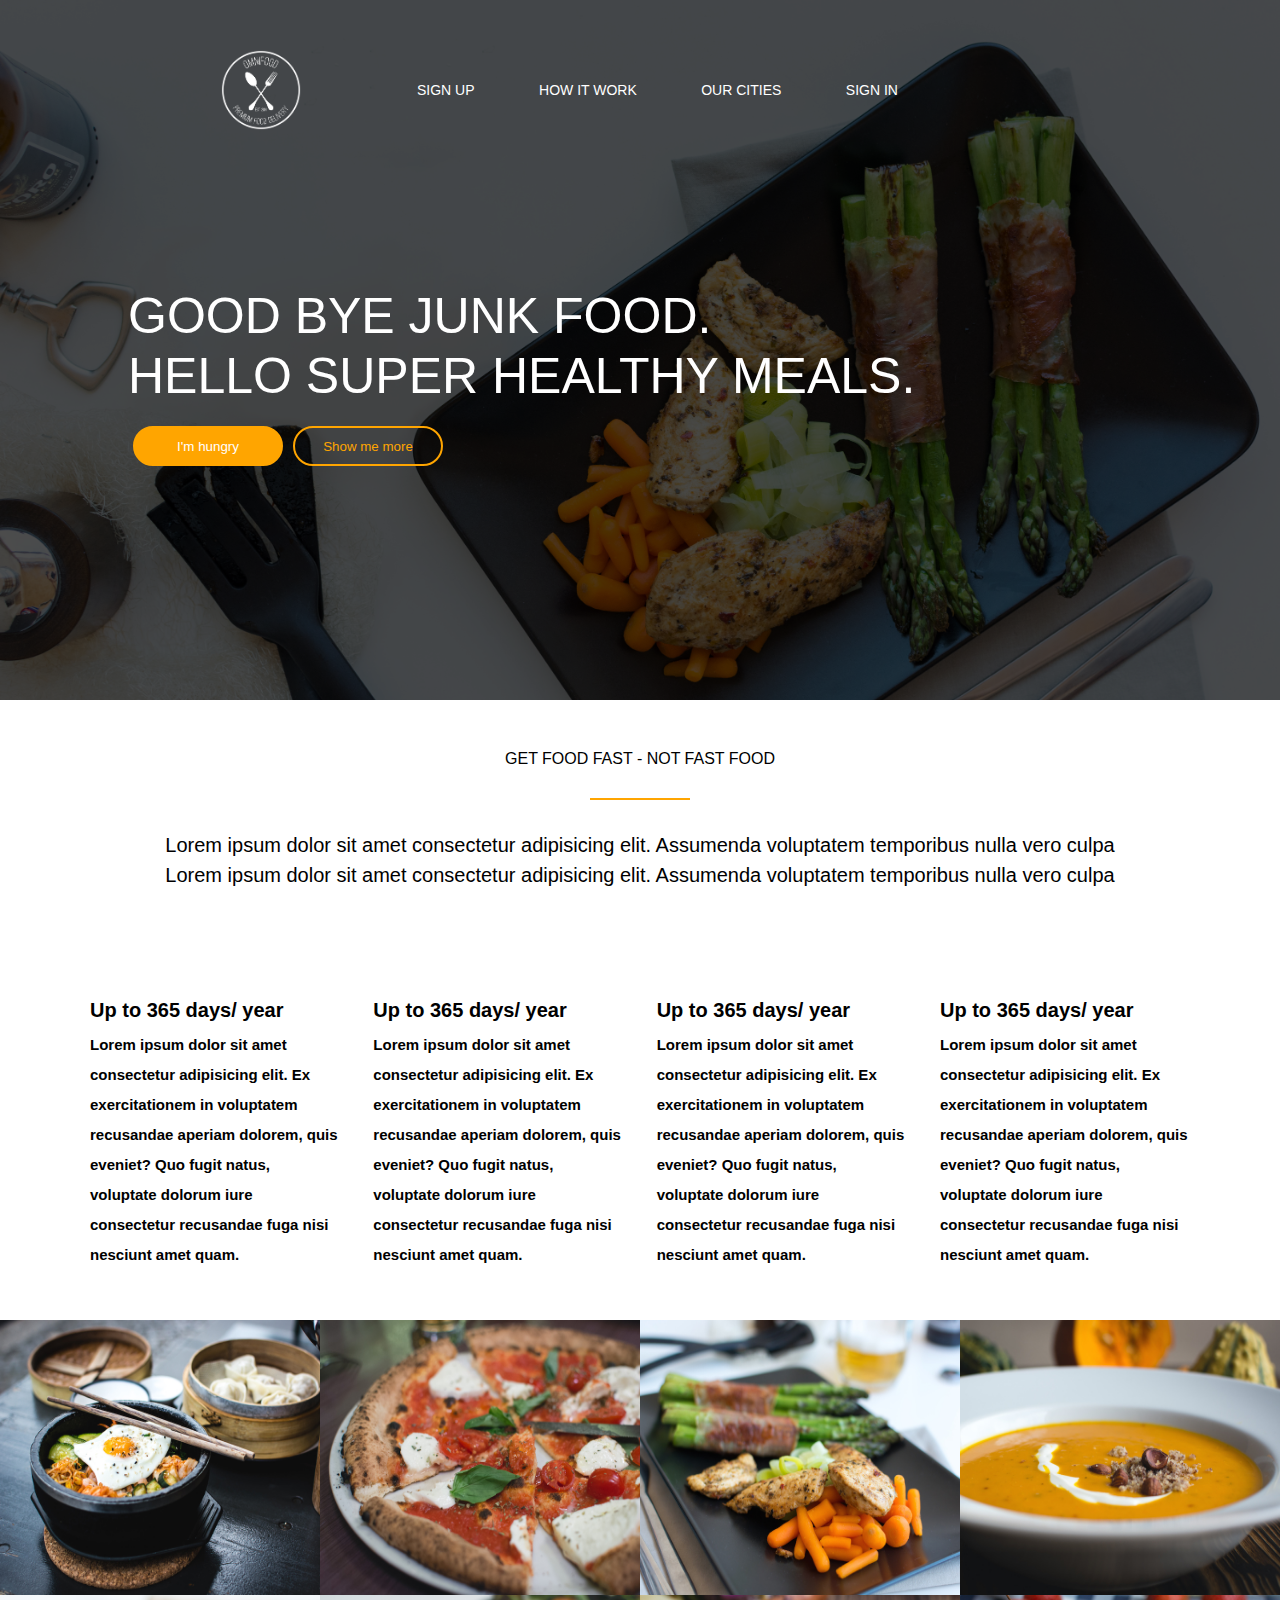
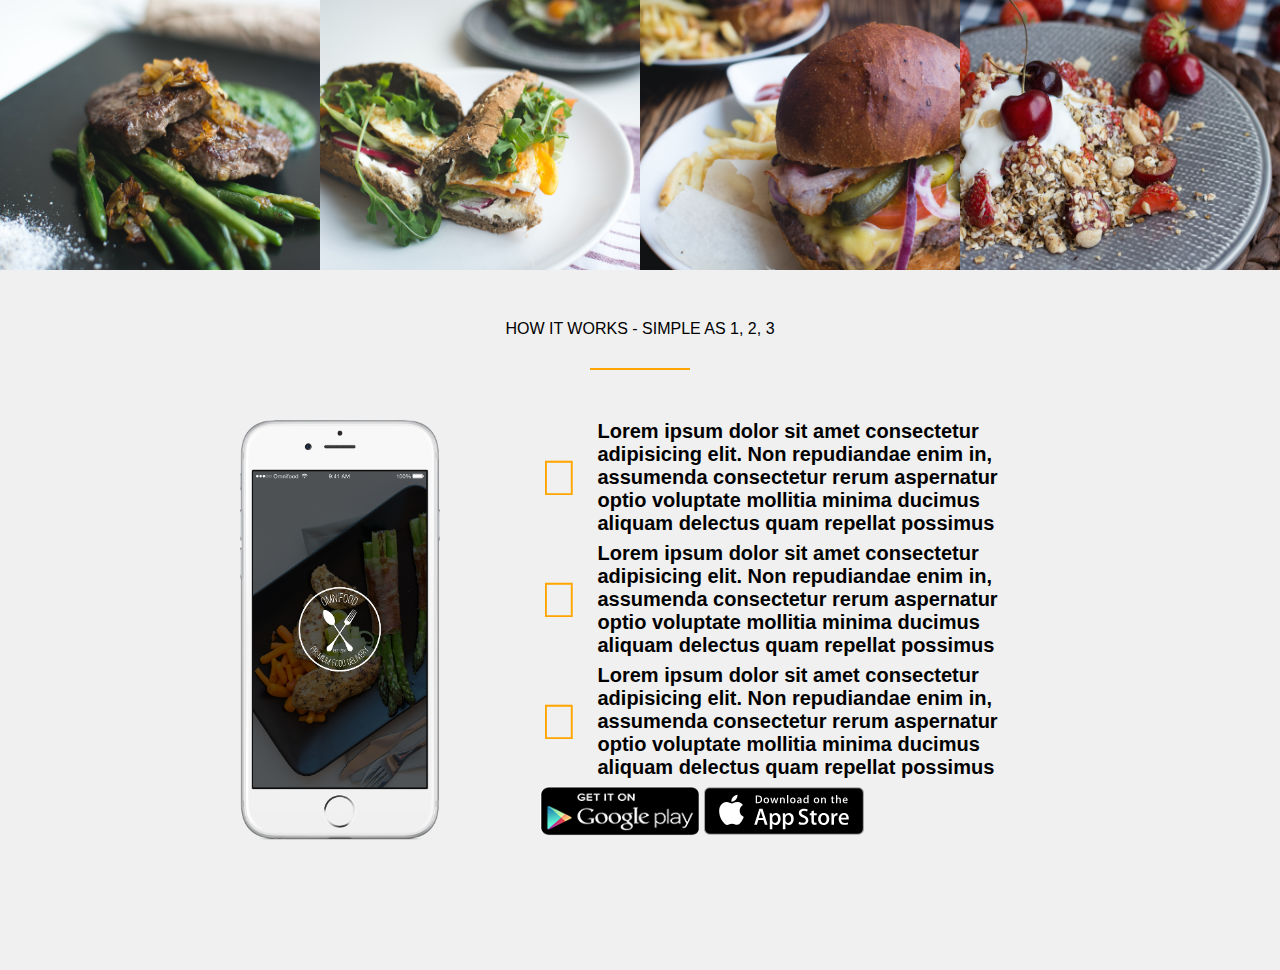
<file: SS2/index.html>
<!DOCTYPE html>
<html lang="en">

<head>
  <meta charset="UTF-8">
  <meta http-equiv="X-UA-Compatible" content="IE=edge">
  <meta name="viewport" content="width=device-width, initial-scale=1.0">
  <title>Document</title>

  <!-- nhúng thẻ index.css vào trong html -->
  <link rel="stylesheet" href="./index.css">
  <!-- Nhúng link fontawesome -->
  <link href="https://pro.fontawesome.com/releases/v5.12.0/css/all.css" rel="stylesheet">

</head>

<body>
  <!-- tạo 1 trang web page design -->



  <!-- home menu -->
  <div class="home-menu">

    <!-- làm mờ background sau khi code xong -->
    <div class="opacity-menu"></div>


    <!-- nav menu -->
    <nav>
      <div class="max-width">

        <div class="logo">
          <a href="#">
            <img src="./image/logo-white.png" alt="Not found">
          </a>
        </div>

        <ul class="menu">
          <a href="#">
            <li>SIGN UP</li>
          </a>
          <a href="#">
            <li>HOW IT WORK</li>
          </a>
          <a href="#">
            <li>OUR CITIES</li>
          </a>
          <a href="#">
            <li>SIGN IN</li>
          </a>
        </ul>

      </div>

    </nav>


    <!-- Content Menu -->
    <div class="content-menu">
      <div class="text">
        <p>Good bye junk food.</p>
        <p>Hello super healthy meals.</p>
      </div>

      <div class="multi-button">
        <button id="button1">I'm hungry</button>
        <button id="button2">Show me more</button>
      </div>
    </div>


  </div>
  <!-- End SS2 -->

  <!-- Home content -->
  <div class="home-content">
    <div class="max-width">
      <p class="title">GET FOOD FAST - NOT FAST FOOD</p>
      <div class="orange-bar"></div>


      <div class="about">

        <p>
          Lorem ipsum dolor sit amet consectetur adipisicing elit. Assumenda voluptatem temporibus nulla vero culpa
        </p>
        <p>
          Lorem ipsum dolor sit amet consectetur adipisicing elit. Assumenda voluptatem temporibus nulla vero culpa
        </p>
      </div>

      <!-- tạo 1 khối to, bên trong chứa 4 khối nhỏ -->
      <div class="content-boxes">

        <div class="content-box">
          <i class="far fa-infinity"></i>
          <p class="title">
            Up to 365 days/ year
          </p>
          <p>Lorem ipsum dolor sit amet consectetur adipisicing elit. Ex exercitationem in voluptatem recusandae
            aperiam dolorem, quis eveniet? Quo fugit natus, voluptate dolorum iure consectetur recusandae fuga nisi
            nesciunt amet quam.
          </p>
        </div>

        <div class="content-box">
          <i class="far fa-infinity"></i>
          <p class="title">
            Up to 365 days/ year
          </p>
          <p>Lorem ipsum dolor sit amet consectetur adipisicing elit. Ex exercitationem in voluptatem recusandae
            aperiam dolorem, quis eveniet? Quo fugit natus, voluptate dolorum iure consectetur recusandae fuga nisi
            nesciunt amet quam.
          </p>
        </div>

        <div class="content-box">
          <i class="far fa-infinity"></i>
          <p class="title">
            Up to 365 days/ year
          </p>
          <p>Lorem ipsum dolor sit amet consectetur adipisicing elit. Ex exercitationem in voluptatem recusandae
            aperiam dolorem, quis eveniet? Quo fugit natus, voluptate dolorum iure consectetur recusandae fuga nisi
            nesciunt amet quam.
          </p>
        </div>

        <div class="content-box">
          <i class="far fa-infinity"></i>
          <p class="title">
            Up to 365 days/ year
          </p>
          <p>Lorem ipsum dolor sit amet consectetur adipisicing elit. Ex exercitationem in voluptatem recusandae
            aperiam dolorem, quis eveniet? Quo fugit natus, voluptate dolorum iure consectetur recusandae fuga nisi
            nesciunt amet quam.
          </p>
        </div>


      </div>

    </div>
  </div>


  <!-- Home Banner -->

  <div class="home-banner">
    <div class="banner-image"><img src="./image/1.jpg" alt=""></div>
    <div class="banner-image"><img src="./image/2.jpg" alt=""></div>
    <div class="banner-image"><img src="./image/3.jpg" alt=""></div>
    <div class="banner-image"><img src="./image/4.jpg" alt=""></div>
    <div class="banner-image"><img src="./image/5.jpg" alt=""></div>
    <div class="banner-image"><img src="./image/6.jpg" alt=""></div>
    <div class="banner-image"><img src="./image/7.jpg" alt=""></div>
    <div class="banner-image"><img src="./image/8.jpg" alt=""></div>

  </div>


  <!-- Content guidance -->
  <div class="content-guidance">
    <div class="max-width">
      <p class="title">HOW IT WORKS - SIMPLE AS 1, 2, 3</p>
      <div class="orange-bar"></div>
    </div>

    <div class="guidance">

      <!-- ảnh iphone -->
      <img src="./image/app-iPhone.png" alt="">

      <div class="steps">

        <div class="step">
          <!-- trên fontaws -->
          <i class="fal fa-star"></i>
          <p> Lorem ipsum dolor sit amet consectetur adipisicing elit. Non repudiandae enim in, assumenda consectetur
            rerum aspernatur optio voluptate mollitia minima ducimus aliquam delectus quam repellat possimus </p>
        </div>

        <div class="step">
          <!-- trên fontaws -->
          <i class="fal fa-star"></i>
          <p> Lorem ipsum dolor sit amet consectetur adipisicing elit. Non repudiandae enim in, assumenda consectetur
            rerum aspernatur optio voluptate mollitia minima ducimus aliquam delectus quam repellat possimus </p>
        </div>

        <div class="step">
          <!-- trên fontaws -->
          <i class="fal fa-star"></i>
          <p> Lorem ipsum dolor sit amet consectetur adipisicing elit. Non repudiandae enim in, assumenda consectetur
            rerum aspernatur optio voluptate mollitia minima ducimus aliquam delectus quam repellat possimus </p>
        </div>

        <div class="download">
          <!-- ảnh 1: download for android -->
          <img src="./image/download-app-android.png" alt="">
          <!-- ảnh 2: download app -->
          <img src="./image/download-app.svg" alt="">
        </div>



      </div>
    </div>


  </div>



</body>

</html>
</file>
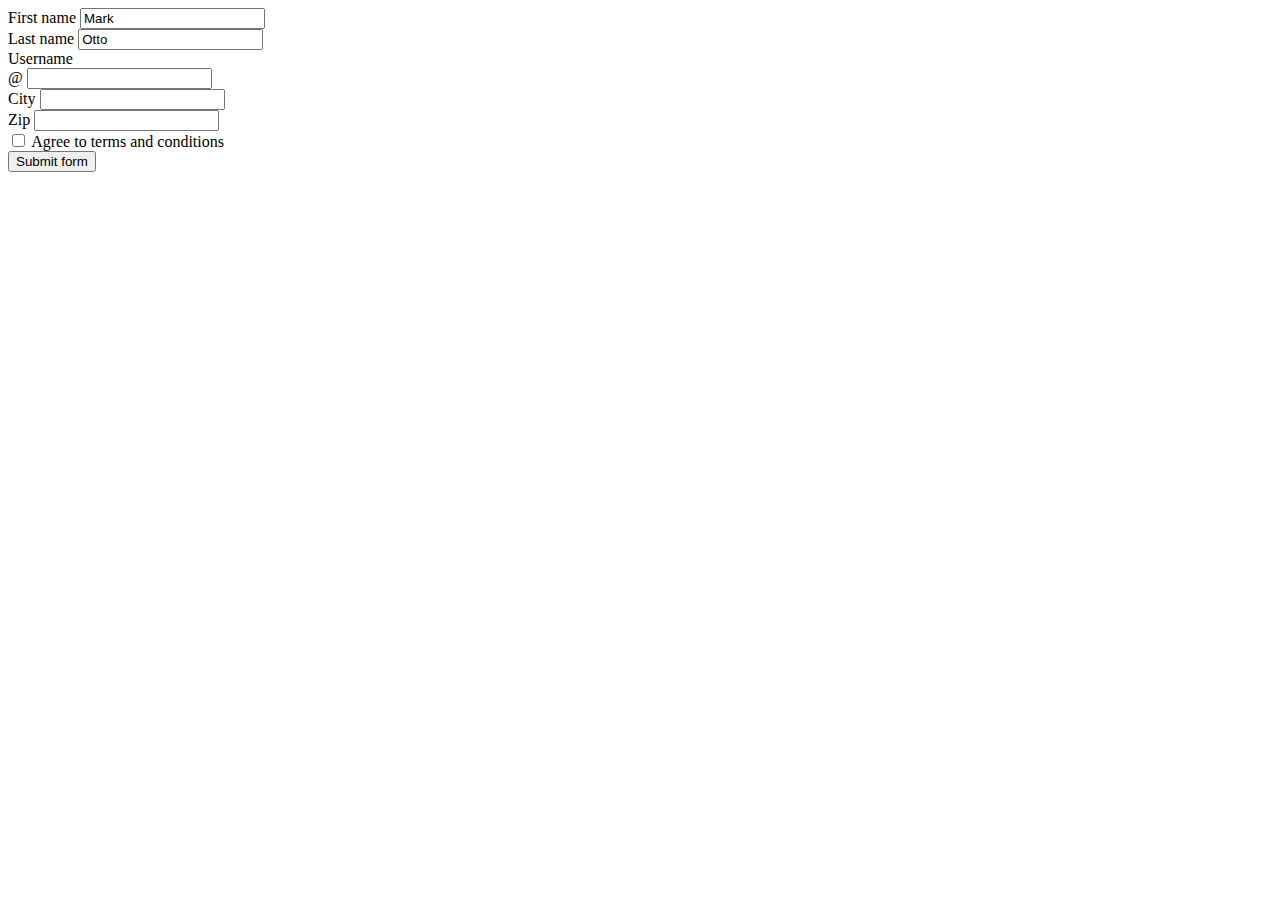
<file: SS4/index.html>
<!DOCTYPE html>
<html lang="en">

<head>
  <meta charset="UTF-8">
  <meta http-equiv="X-UA-Compatible" content="IE=edge">
  <meta name="viewport" content="width=device-width, initial-scale=1.0">
  <title>Document</title>

  <script src="https://code.jquery.com/jquery-3.2.1.min.js"></script>

  <!-- nhúng bootstrap -->
  <link href="https://cdn.jsdelivr.net/npm/bootstrap@5.1.3/dist/css/bootstrap.min.css" rel="stylesheet"
    integrity="sha384-1BmE4kWBq78iYhFldvKuhfTAU6auU8tT94WrHftjDbrCEXSU1oBoqyl2QvZ6jIW3" crossorigin="anonymous">
  <!-- nhúng file bootstrap.css  vào html -->
  <link rel="stylesheet" href="./bootstrap.css">
</head>

<body>

  <!--Giới thiệu về openSource   -->
  <!-- Ứng dụng Jquery vào web -->
  <!-- <p>Lorem ipsum dolor, sit amet consectetur adipisicing elit. Exercitationem, corporis voluptate ullam reiciendis, quos
    possimus eius ad nesciunt ipsam sequi quae at illo dolore. Quia dolores alias harum id est?</p>
  <p>Lorem ipsum dolor, sit amet consectetur adipisicing elit. Exercitationem, corporis voluptate ullam reiciendis, quos
    possimus eius ad nesciunt ipsam sequi quae at illo dolore. Quia dolores alias harum id est?</p>
  <p>Lorem ipsum dolor, sit amet consectetur adipisicing elit. Exercitationem, corporis voluptate ullam reiciendis, quos
    possimus eius ad nesciunt ipsam sequi quae at illo dolore. Quia dolores alias harum id est?</p>


  <h1 id="title">title</h1>
  <h2 class="h2">Đây là thẻ có class là h2</h2> -->


  <!-- ứng dụng Jquery trong event handle (bắt sự kiện vào thao tác với nó) -->
  <!-- <div id="banner-message">Lorem ipsum dolor sit amet, consectetur adipisicing elit. Impedit nulla quasi vitae.
    Exercitationem molestiae animi consectetur accusantium! Fugiat placeat ratione culpa modi magnam voluptas, molestiae
    itaque cumque? Id, optio odio?</div>
  <button class="continue">button</button> -->

  <!-- Bắt đầu với bootstrap -->
  <!-- <h1>Lorem ipsum dolor sit amet consectetur adipisicing elit. Similique nam iure assumenda! Voluptatum a ad quibusdam
    nisi sed. Perspiciatis cumque adipisci consectetur sunt ratione, pariatur obcaecati nam doloribus molestiae vitae.
  </h1> -->

  <!-- submit form với bootstrap -->
  <form id="infor" class="row g-3">
    <div class="col-md-4">
      <label for="validationDefault01" class="form-label">First name</label>
      <input name="firstName" type="text" class="form-control" id="validationDefault01" value="Mark" required>
    </div>
    <div class="col-md-4">
      <label for="validationDefault02" class="form-label">Last name</label>
      <input name="lastName" type="text" class="form-control" id="validationDefault02" value="Otto" required>
    </div>
    <div class="col-md-4">
      <label for="validationDefaultUsername" class="form-label">Username</label>
      <div class="input-group">
        <span class="input-group-text" id="inputGroupPrepend2">@</span>
        <input name="userName" type="text" class="form-control" id="validationDefaultUsername"
          aria-describedby="inputGroupPrepend2" required>
      </div>
    </div>
    <div class="col-md-6">
      <label for="validationDefault03" class="form-label">City</label>
      <input name="city" type="text" class="form-control" id="validationDefault03" required>
    </div>
    <!-- <div class="col-md-3">
      <label for="validationDefault04" class="form-label">State</label>
      <select class="form-select" id="validationDefault04" required>
        <option selected disabled value="">Choose...</option>
        <option>...</option>
      </select>
    </div> -->
    <div class="col-md-3">
      <label for="validationDefault05" class="form-label">Zip</label>
      <input name="zip" type="text" class="form-control" id="validationDefault05" required>
    </div>
    <div class="col-12">
      <div class="form-check">
        <input name="checkBox" class="form-check-input" type="checkbox" value="" id="invalidCheck2" required>
        <label class="form-check-label" for="invalidCheck2">
          Agree to terms and conditions
        </label>
      </div>
    </div>
    <div class="col-12">
      <button class="btn btn-primary" type="submit">Submit form</button>
    </div>
  </form>



  <script src="./jquery.js"></script>
  <!-- Nhúng bundle -->
  <script src="https://cdn.jsdelivr.net/npm/bootstrap@5.1.3/dist/js/bootstrap.bundle.min.js"
    integrity="sha384-ka7Sk0Gln4gmtz2MlQnikT1wXgYsOg+OMhuP+IlRH9sENBO0LRn5q+8nbTov4+1p"
    crossorigin="anonymous"></script>
  <!-- nhúng separate -->
  <script src="https://cdn.jsdelivr.net/npm/@popperjs/core@2.10.2/dist/umd/popper.min.js"
    integrity="sha384-7+zCNj/IqJ95wo16oMtfsKbZ9ccEh31eOz1HGyDuCQ6wgnyJNSYdrPa03rtR1zdB"
    crossorigin="anonymous"></script>
  <script src="https://cdn.jsdelivr.net/npm/bootstrap@5.1.3/dist/js/bootstrap.min.js"
    integrity="sha384-QJHtvGhmr9XOIpI6YVutG+2QOK9T+ZnN4kzFN1RtK3zEFEIsxhlmWl5/YESvpZ13"
    crossorigin="anonymous"></script>
  <!-- => Nhúng thành công bootstrap -->
</body>

</html>
</file>
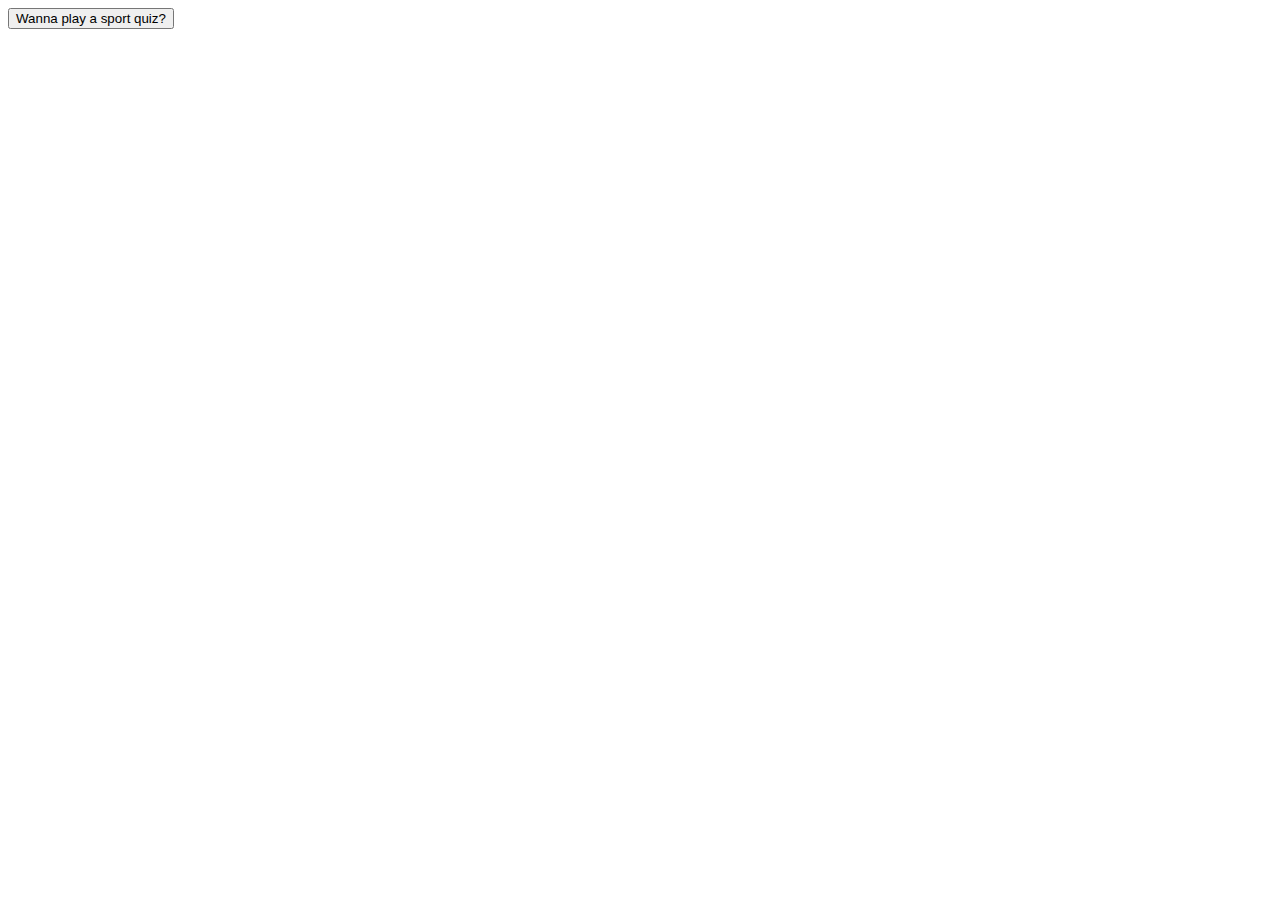
<file: SS7/Checkpoint2/Tuấn Bình/index.html>
<!DOCTYPE html>
<html lang="en">

<head>
    <meta charset="UTF-8">
    <meta http-equiv="X-UA-Compatible" content="IE=edge">
    <meta name="viewport" content="width=device-width, initial-scale=1.0">
    <title>Document</title>
</head>

<body>
    <button onclick="quiz()">Wanna play a sport quiz?</button>
    <div id="quiz" style="display: none;">
    <p id="question"></p>
    <form action="">
        <input type="radio" name='answer'>
        <label class="answer" for="">A.</label>
        <br>
        <input type="radio" name='answer'>
        <label class="answer" for="">B.</label>
        <br>
        <input type="radio" name='answer'>
        <label class="answer" for="">C.</label>
        <br>
        <input type="radio" name='answer'>
        <label class="answer" for="">D.</label>
    </form>
    </div>
</body>
<script src="script.js"></script>

</html>
</file>
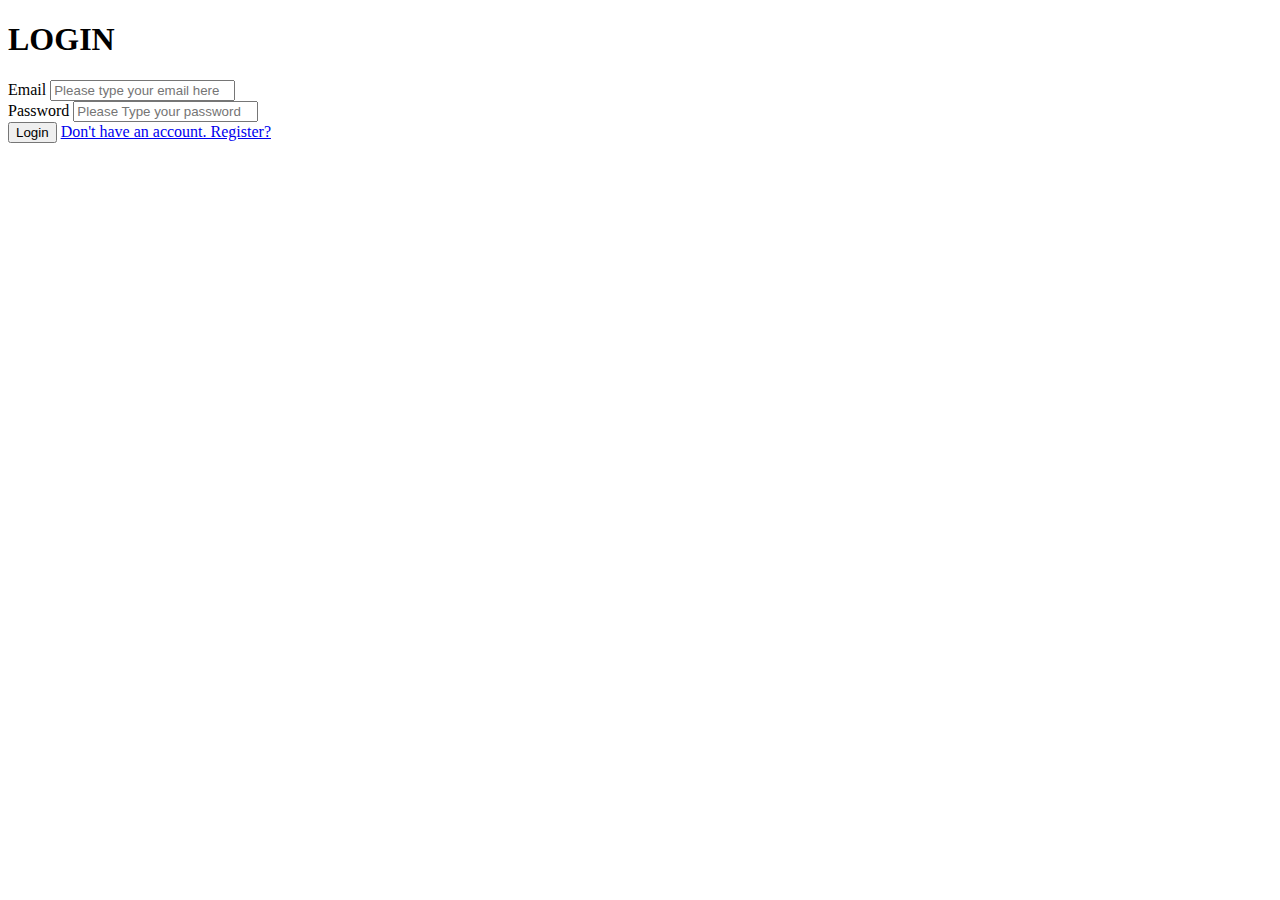
<file: SS13/Login.html>
<!DOCTYPE html>
<html lang="en">
  <head>
    <meta charset="UTF-8" />
    <meta http-equiv="X-UA-Compatible" content="IE=edge" />
    <meta name="viewport" content="width=device-width, initial-scale=1.0" />
    <title>Login</title>
  </head>
  <body>
    <!-- Trang đăng nhap -->
    <div class="login">
      <form id="login-info">
        <h1>LOGIN</h1>
        <label for="email">Email</label>
        <input
          type="email"
          id="email"
          placeholder="Please type your email here"
        />

        <br />
        <label for="password">Password</label>
        <input
          type="password"
          id="password"
          placeholder="Please Type your password"
        />

        <br />
        <button type="submit">Login</button>
        <span
          ><a href="./register.html">Don't have an account. Register?</a></span
        >
      </form>
    </div>

    <script src="./login.js"></script>
  </body>
</html>
</file>
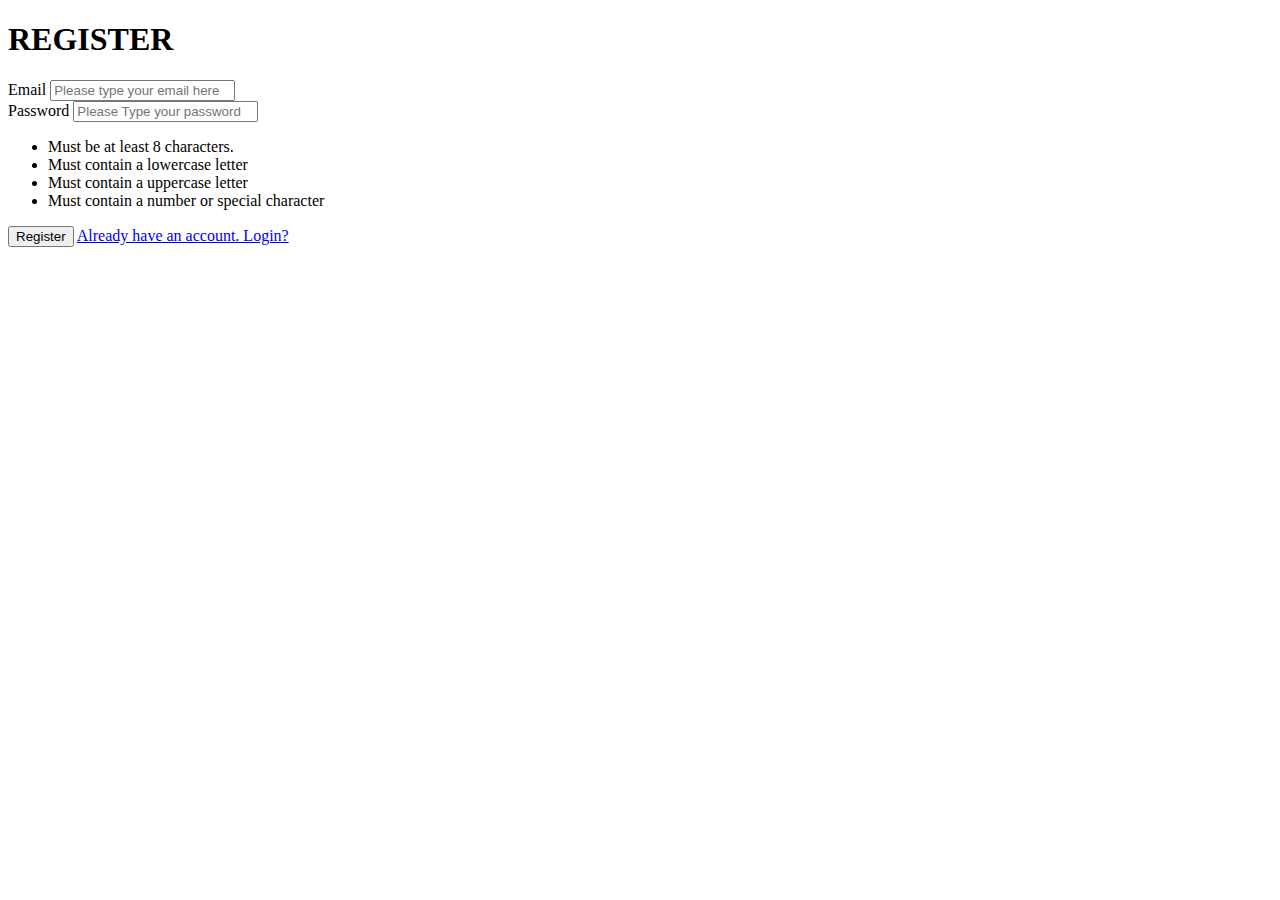
<file: SS13/register.html>
<!DOCTYPE html>
<html lang="en">
  <head>
    <meta charset="UTF-8" />
    <meta http-equiv="X-UA-Compatible" content="IE=edge" />
    <meta name="viewport" content="width=device-width, initial-scale=1.0" />
    <title>Register</title>
  </head>
  <body>
    <!-- Trang đăng ký -->
    <div class="register">
      <form>
        <h1>REGISTER</h1>
        <label for="email">Email</label>
        <input
          type="email"
          id="email"
          placeholder="Please type your email here"
        />

        <br />
        <label for="password">Password</label>
        <input
          type="password"
          id="password"
          placeholder="Please Type your password"
        />
        <ul>
          <li>Must be at least 8 characters.</li>
          <li>Must contain a lowercase letter</li>
          <li>Must contain a uppercase letter</li>
          <li>Must contain a number or special character</li>
        </ul>

        <button type="submit">Register</button>
        <span><a href="./Login.html">Already have an account. Login?</a></span>
      </form>
    </div>

    <script src="./app.js"></script>
  </body>
</html>
</file>
<file: SS2/index.css>
/* cú pháp ép kiểu cho web */

* {
  margin: 0px;
  padding: 0px;
  box-sizing: border-box;
  font-family: Arial, Helvetica, sans-serif;
}

.max-width {
  max-width: 1300px;
  padding: 50px;
  margin: 0 auto;
}

/* Home menu */

.home-menu {
  background-image: url('./image/hero.jpg');
  height: 700px;
  background-size: cover;
  /* 2 */
  position: relative;
  z-index: 1;
}

nav {
  margin-left: 10%;
}

nav .max-width {
  display: flex;
  justify-content: space-around;
}

nav .menu a {
  display: inline-block;
  padding: 0px 30px;
  color: #fff;
  font-size: 14px;
  text-decoration: none;
}

/* style logo */

.max-width .logo img {
  height: 80px;
  width: 80px;
}

.max-width .menu {
  width: 800px;
  list-style: none;
  line-height: 80px;
}

/* opacity menu */

.opacity-menu {
  background-color: black;
  height: 100%;
  width: 100%;
  /* lam mo the */
  opacity: 0.7;
  position: absolute;
  z-index: 2;
}

/* code sau khi cho vao opacity */

.max-width .logo {
  z-index: 3;
  /* background-color: white; */
}

.max-width .menu {
  z-index: 3;
}

.content-menu {
  width: 800px;
  height: 200px;
  margin-left: 10%;
  margin-top: 8%;
  color: white;
  position: relative;
  /* noi len sau khi opacity */
  z-index: 3;
}

.content-menu .text p {
  font-size: 50px;
  font-weight: 150;
  line-height: 60px;
  text-transform: uppercase;
}

.content-menu .multi-button {
  width: 320px;
  margin-top: 20px;
  display: flex;
  flex-direction: row;
  justify-content: space-around;
}

/* style cho button */

.content-menu .multi-button button {
  width: 150px;
  height: 40px;
  outline: none;
  cursor: pointer;
  border: none;
  background: none;
  border: solid 2px orange;
  border-radius: 30px;
}

#button1 {
  background-color: orange;
  color: #fff;
}

#button2 {
  color: orange;
}

/* End SS2 */

.max-width .orange-bar {
  width: 100px;
  height: 2px;
  background-color: orange;
  margin-top: 30px;
}

/* style hom-content */

.home-content .max-width {
  display: flex;
  flex-direction: column;
  align-items: center;
}

.home-content .max-width .about {
  margin-top: 30px;
}

.max-width .about p {
  font-size: 20px;
  line-height: 30px;
  font-weight: 300;
}

/* Box content */

.home-content .max-width .content-boxes {
  margin: 0 auto;
  margin-top: 30px;
  width: 1100px;
  display: flex;
  flex-direction: row;
  justify-content: space-between;
}

.content-boxes .content-box {
  width: 250px;
  height: fit-content;
}

.content-boxes .content-box i {
  color: orange;
  font-size: 50px;
  line-height: 70px;
}

.content-boxes .content-box p {
  font-family: 'Montserrat', sans-serif;
  font-size: 15px;
  line-height: 30px;
  font-weight: 600;
  /* text-align: justify; */
}

.content-boxes .content-box .title {
  font-size: 20px;
  text-align: left;
  line-height: 40px;
}

/* Home banner */

.home-banner {
  width: 100%;
  margin-top: 30px;
  margin: 0 auto;
  display: flex;
  flex-wrap: wrap;
  position: relative;
}

.home-banner .banner-image {
  width: 25%;
  height: 275px;
  /* z-index: 1; */
}

.home-banner .banner-image img {
  width: 100%;
  height: 275px;
  border: none;
  /* display: block; */
}

/* <!-- Content guidance --> */

.content-guidance {
  width: 100%;
  height: 700px;
  background-color: rgb(240, 240, 240);
}

.content-guidance .max-width {
  display: flex;
  flex-direction: column;
  align-items: center;
}

.content-guidance .guidance {
  width: 800px;
  height: fit-content;
  margin: 0px auto;
  display: flex;
  flex-direction: row;
  justify-content: space-between;
}

.content-guidance .guidance img {
  width: 200px;
  height: 420px;
}

.guidance .steps {
  width: 500px;
  display: flex;
  flex-direction: column;
  justify-content: space-between;
}

.steps .step {
  display: flex;
  align-items: center;
  justify-content: space-between;
}

.steps .step i {
  font-size: 50px;
  color: orange;
}

.steps .step p {
  margin-left: 20px;
  font-size: 20px;
  font-weight: 700;
}

.steps .download img {
  width: 160px;
  height: 50px;
}
</file>
